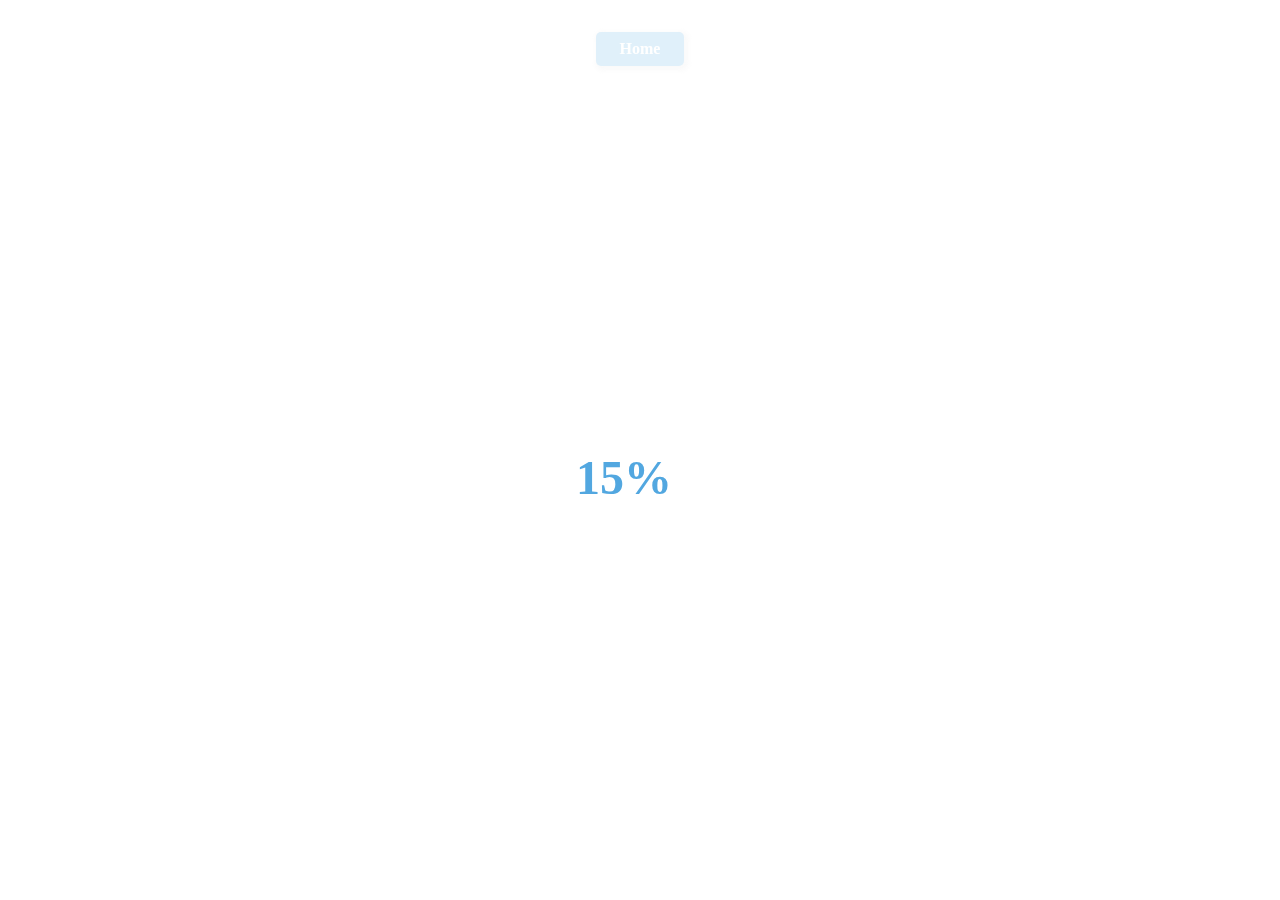
<file: blurry-loading/index.html>
<!DOCTYPE html>
<html lang="en">
  <head>
    <meta charset="UTF-8" />
    <meta http-equiv="X-UA-Compatible" content="IE=edge" />
    <meta name="viewport" content="width=device-width, initial-scale=1.0" />
    <title>Blurry Loading</title>
    <link rel="stylesheet" href="main.css" />
  </head>
  <body>
    <footer>
      <a href="../index.html">Home</a>
    </footer>
    <script src="./script.js" defer></script>
  </body>
</html>
</file>
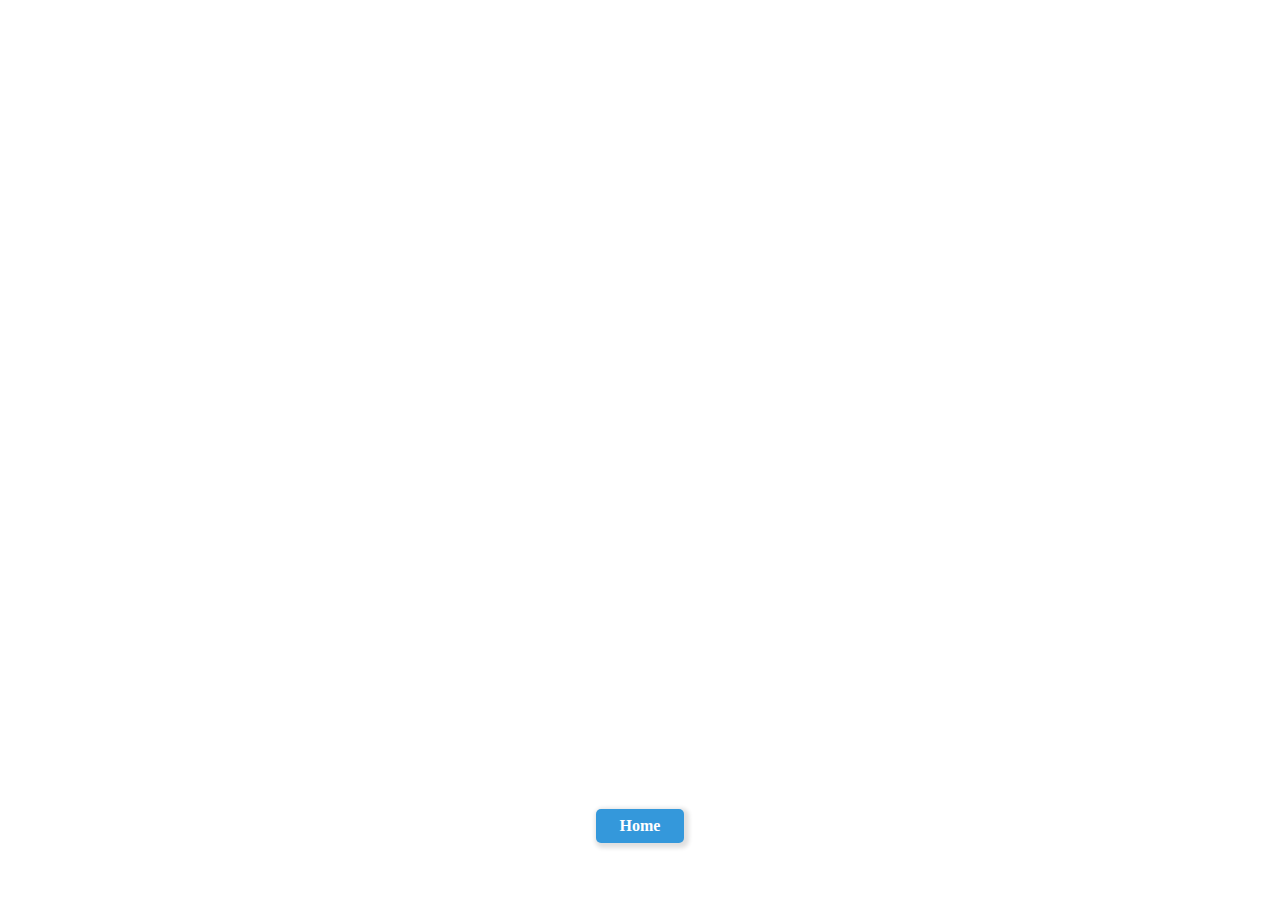
<file: expanding-cards/index.html>
<!DOCTYPE html>
<html lang="en">
  <head>
    <meta charset="UTF-8" />
    <meta http-equiv="X-UA-Compatible" content="IE=edge" />
    <meta name="viewport" content="width=device-width, initial-scale=1.0" />
    <title>Expanding Cards</title>
    <link rel="stylesheet" href="main.css" />
    <script src="script.js" defer></script>
  </head>
  <body>
    <div id="image-container">
      <article class="images is-click">
        <h3>Explore The World</h3>
      </article>
      <article class="images">
        <h3>Wild Forest</h3>
      </article>
      <article class="images">
        <h3>Sunny Beach</h3>
      </article>
      <article class="images">
        <h3>City on Winter</h3>
      </article>
      <article class="images">
        <h3>Mountains - Clouds</h3>
      </article>
    </div>
    <footer>
      <a href="../index.html">Home</a>
    </footer>
  </body>
</html>
</file>
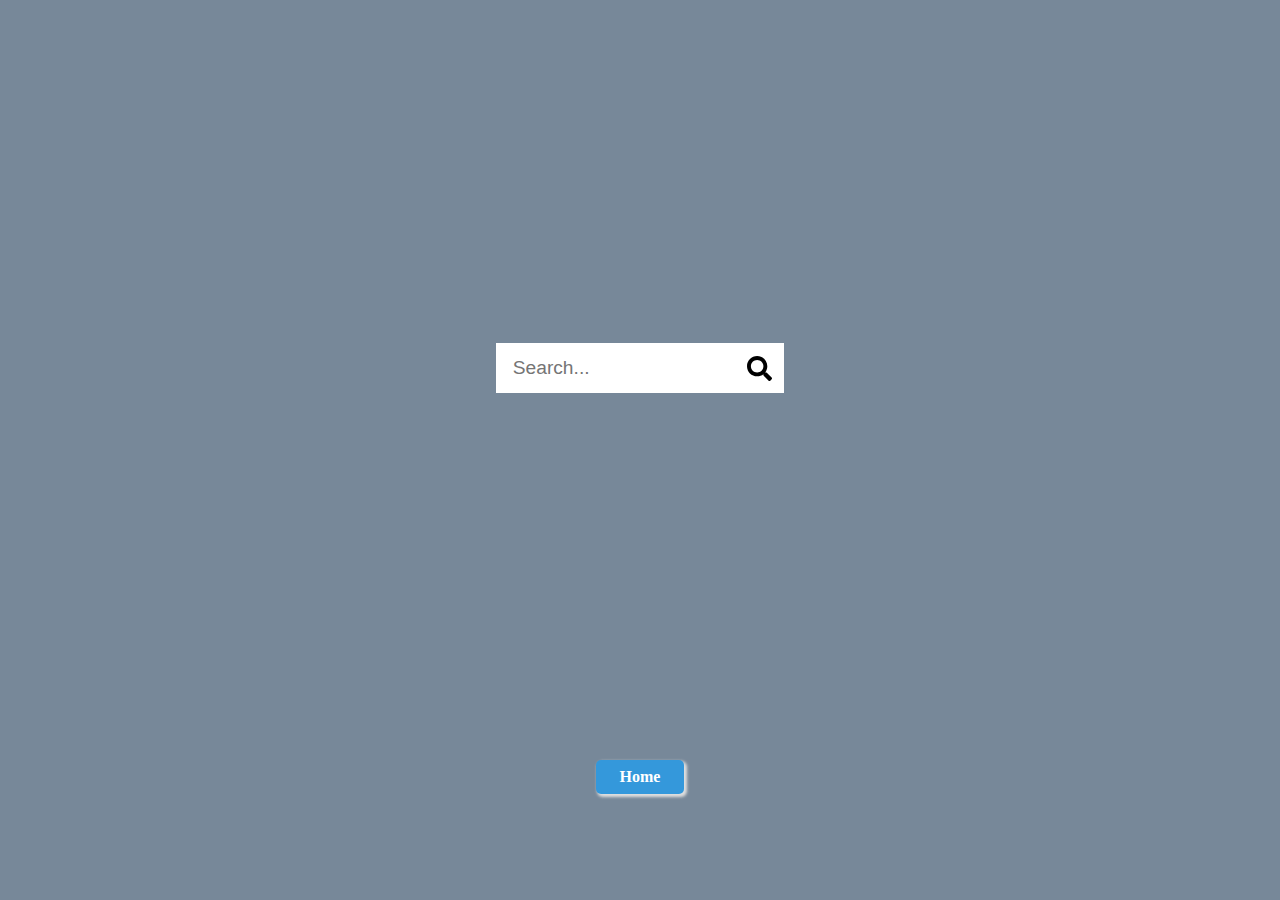
<file: hidden-search/index.html>
<!DOCTYPE html>
<html lang="en">
  <head>
    <meta charset="UTF-8" />
    <meta http-equiv="X-UA-Compatible" content="IE=edge" />
    <meta name="viewport" content="width=device-width, initial-scale=1.0" />
    <title>Hidden Search Widget</title>
    <link rel="stylesheet" href="main.css" />
  </head>
  <body>
    <div class="main">
      <div class="group">
        <input type="text" class="group__input" placeholder="Search..." />
        <div class="group__logo">
          <img src="./search-solid.svg" alt="" class="group__image" />
        </div>
      </div>
    </div>
    <footer>
      <a href="../index.html">Home</a>
    </footer>
    <script src="./script.js" defer></script>
  </body>
</html>
</file>
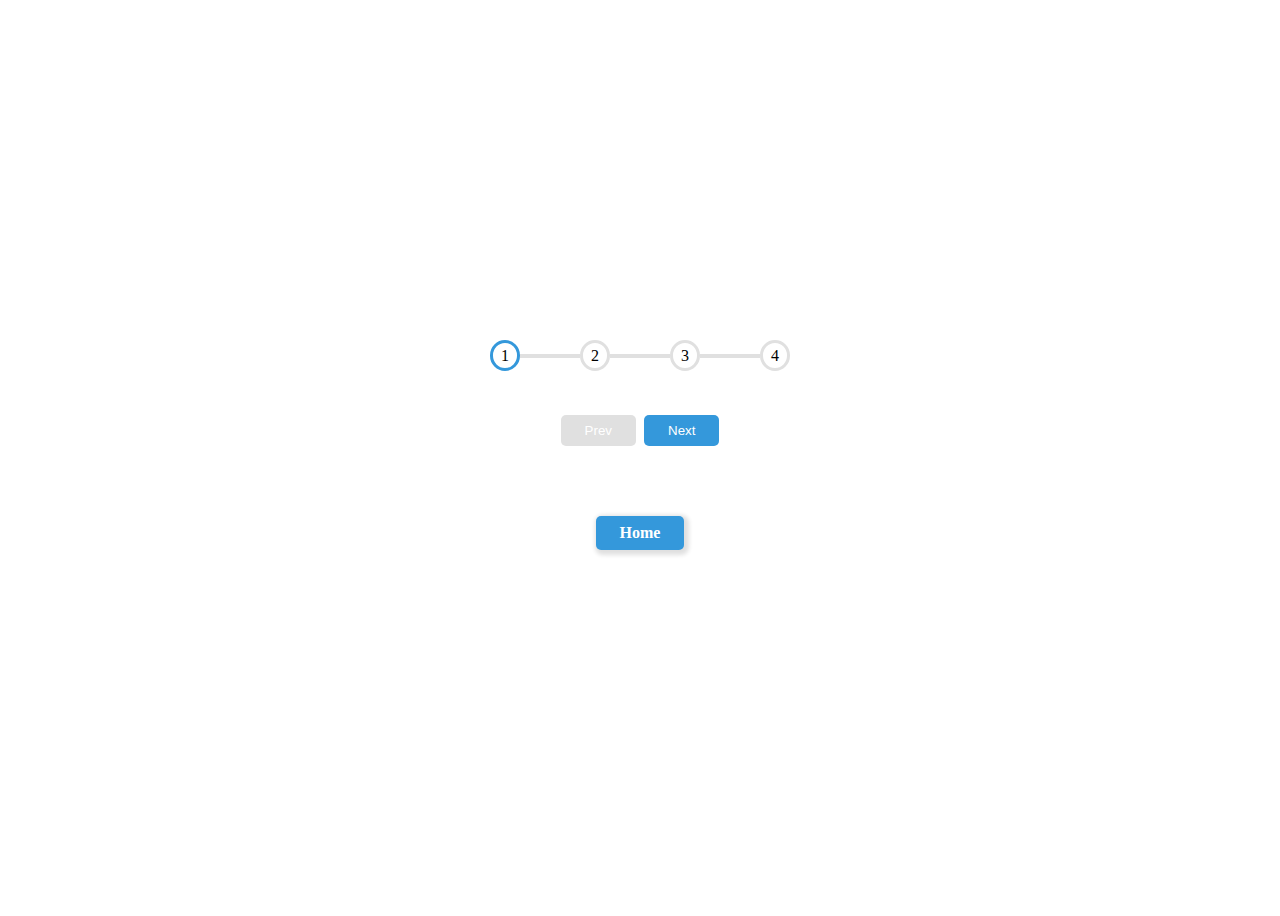
<file: progress-steps/index.html>
<!DOCTYPE html>
<html lang="en">
  <head>
    <meta charset="UTF-8" />
    <meta http-equiv="X-UA-Compatible" content="IE=edge" />
    <meta name="viewport" content="width=device-width, initial-scale=1.0" />
    <title>Progress Steps</title>
    <link rel="stylesheet" href="main.css" />
    <script src="./script.js" defer></script>
  </head>
  <body>
    <div class="container">
      <div class="steps-container">
        <span class="steps-mark is-selected">1</span>
        <span class="steps-line"></span>
        <span class="steps-mark">2</span>
        <span class="steps-line"></span>
        <span class="steps-mark">3</span>
        <span class="steps-line"></span>
        <span class="steps-mark">4</span>
      </div>
      <div class="button-container">
        <button id="prev" class="is-disabled">Prev</button>
        <button id="next">Next</button>
      </div>
    </div>
    <footer>
      <a href="../index.html">Home</a>
    </footer>
  </body>
</html>
</file>
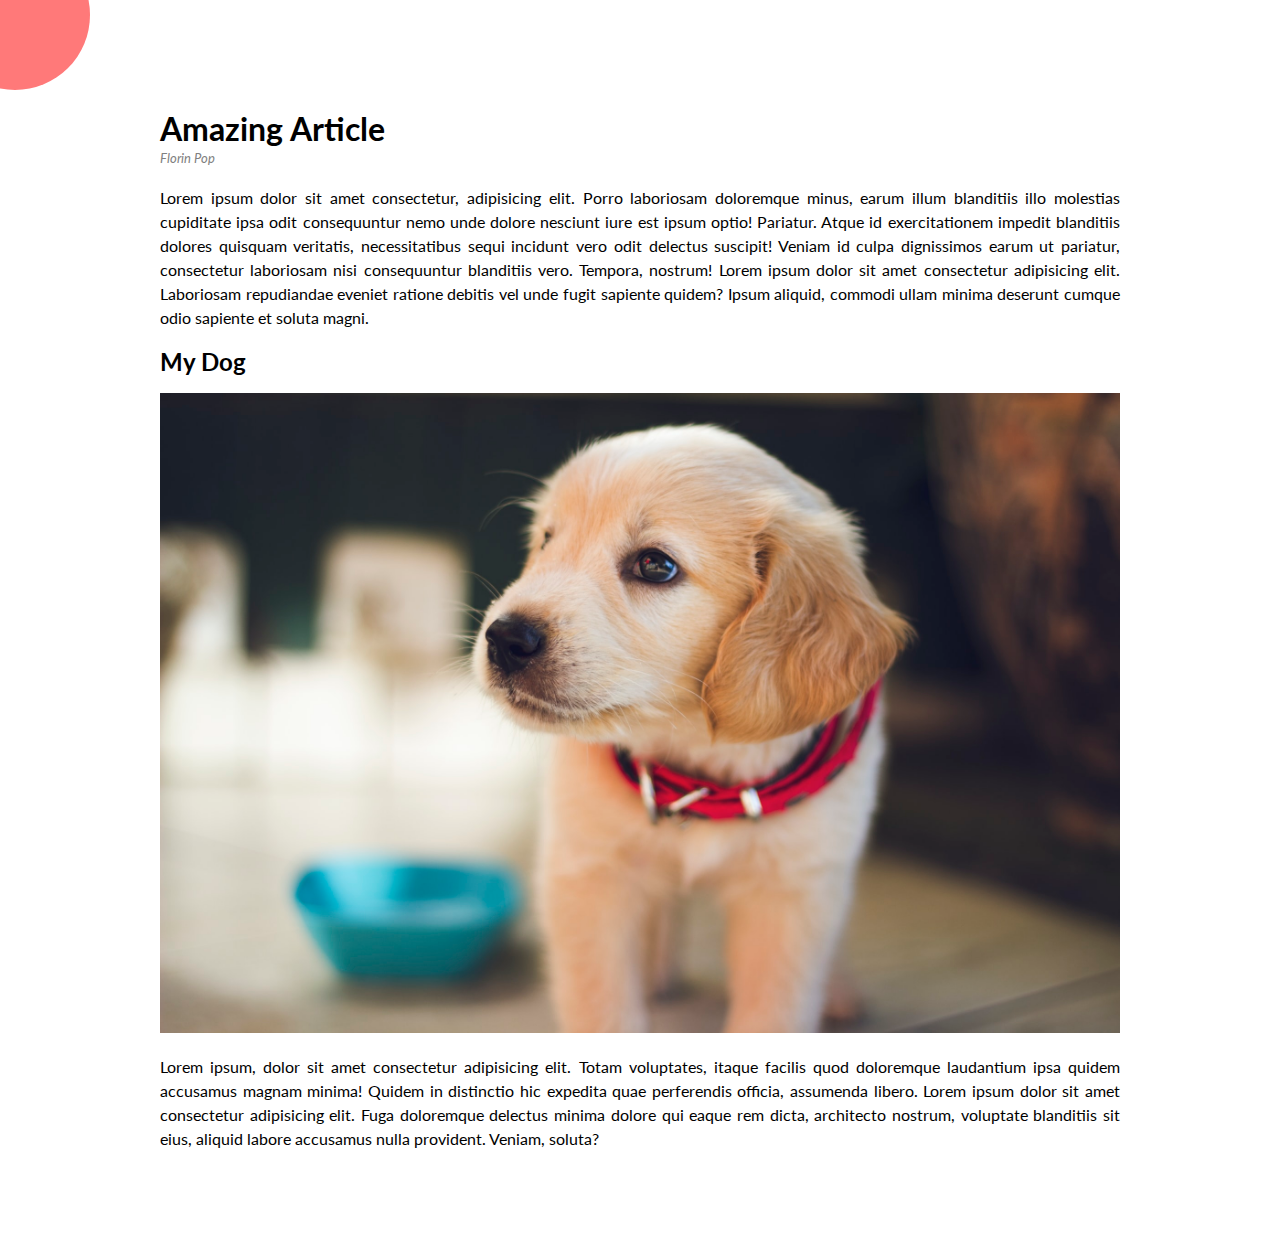
<file: rotating-nav/index.html>
<!DOCTYPE html>
<html lang="en">
  <head>
    <meta charset="UTF-8" />
    <meta http-equiv="X-UA-Compatible" content="IE=edge" />
    <meta name="viewport" content="width=device-width, initial-scale=1.0" />
    <title>Rotating Nav</title>
    <link rel="preconnect" href="https://fonts.googleapis.com" />
    <link rel="preconnect" href="https://fonts.gstatic.com" crossorigin />
    <link
      href="https://fonts.googleapis.com/css2?family=Lato:wght@400;700&display=swap"
      rel="stylesheet"
    />
    <link rel="stylesheet" href="main.css" />
    <link
      rel="stylesheet"
      href="https://use.fontawesome.com/releases/v5.15.3/css/all.css"
      integrity="sha384-SZXxX4whJ79/gErwcOYf+zWLeJdY/qpuqC4cAa9rOGUstPomtqpuNWT9wdPEn2fk"
      crossorigin="anonymous"
    />
  </head>
  <body>
    <main>
      <article class="article-container">
        <h1 class="article-title">Amazing Article</h1>
        <p class="article-title-subtext">Florin Pop</p>
        <p class="article-text">
          Lorem ipsum dolor sit amet consectetur, adipisicing elit. Porro
          laboriosam doloremque minus, earum illum blanditiis illo molestias
          cupiditate ipsa odit consequuntur nemo unde dolore nesciunt iure est
          ipsum optio! Pariatur. Atque id exercitationem impedit blanditiis
          dolores quisquam veritatis, necessitatibus sequi incidunt vero odit
          delectus suscipit! Veniam id culpa dignissimos earum ut pariatur,
          consectetur laboriosam nisi consequuntur blanditiis vero. Tempora,
          nostrum! Lorem ipsum dolor sit amet consectetur adipisicing elit.
          Laboriosam repudiandae eveniet ratione debitis vel unde fugit sapiente
          quidem? Ipsum aliquid, commodi ullam minima deserunt cumque odio
          sapiente et soluta magni.
        </p>
        <h2 class="article-subtitle">My Dog</h2>
        <img src="./littledog.jpg" alt="little dog" class="article-img" />
        <p class="article-text">
          Lorem ipsum, dolor sit amet consectetur adipisicing elit. Totam
          voluptates, itaque facilis quod doloremque laudantium ipsa quidem
          accusamus magnam minima! Quidem in distinctio hic expedita quae
          perferendis officia, assumenda libero. Lorem ipsum dolor sit amet
          consectetur adipisicing elit. Fuga doloremque delectus minima dolore
          qui eaque rem dicta, architecto nostrum, voluptate blanditiis sit
          eius, aliquid labore accusamus nulla provident. Veniam, soluta?
        </p>
      </article>
    </main>
    <nav class="navegation">
      <p class="links"><i class="fas fa-home"></i> HOME</p>
      <p class="links"><i class="fas fa-user"></i>ABOUT</p>
      <p class="links"><i class="fas fa-envelope"></i>CONTACT</p>
    </nav>
    <div class="menu">
      <div>
        <i class="fas fa-times"></i>
      </div>
      <div>
        <i class="fas fa-bars"></i>
      </div>
    </div>
    <script src="script.js" defer></script>
  </body>
</html>
</file>
<file: blurry-loading/main.css>
html{
  --img-url:url('https://images.unsplash.com/photo-1576161787924-01bb08dad4a4?ixlib=rb-1.2.1&ixid=eyJhcHBfaWQiOjEyMDd9&auto=format&fit=crop&w=2104&q=80')
  no-repeat center center/cover'
}

body{
  margin: 0;
  height: 100vh;
background: url('https://images.unsplash.com/photo-1576161787924-01bb08dad4a4?ixlib=rb-1.2.1&ixid=eyJhcHBfaWQiOjEyMDd9&auto=format&fit=crop&w=2104&q=80') no-repeat center center/cover;
}

.blurry__container{
  width: 100vw;
  height: 100vh;
  display: flex;
  top: 0;
  z-index: 2;
}
.blurry__counter{
  font-size: 3rem;
  font-weight: 700;
  color: #3498db;
  position: absolute;
  top: 50%;
  left: 45%;
  z-index: 3;
}

footer {
  padding: 2rem 0 0;
  display: flex;
  align-items: flex-end;
  justify-content: center;
}
footer > a {
  text-decoration: none;
  color: black;
  padding: 0.5rem 1.5rem;
  background-color: #3498db;
  border-radius: 5px;
  color: white;
  font-weight: 700;
  box-shadow: 2px 2px 4px 3px #e0e0e0;
}
</file>
<file: expanding-cards/main.css>
body {
  height: 100vh;
  display: flex;
  flex-direction: column;
  align-items: center;
  justify-content: center;
  margin: 0;
}

#image-container {
  width: 90vw;
  height: 80%;
  display: flex;
}

.images {
  flex: 0 0;
  flex-basis: calc(12% - 1rem);
  transition: flex-basis 1s ease-in-out;
  background-size: cover;
  border-radius: 50px;
  margin: 0 0.5rem;
  display: flex;
}
.images:first-child {
  background-image: url("https://images.unsplash.com/photo-1558979158-65a1eaa08691?ixlib=rb-1.2.1&ixid=eyJhcHBfaWQiOjEyMDd9&auto=format&fit=crop&w=1350&q=80");
}
.images:nth-child(2) {
  background-image: url("https://images.unsplash.com/photo-1572276596237-5db2c3e16c5d?ixlib=rb-1.2.1&ixid=eyJhcHBfaWQiOjEyMDd9&auto=format&fit=crop&w=1350&q=80");
}
.images:nth-child(3) {
  background-image: url("https://images.unsplash.com/photo-1507525428034-b723cf961d3e?ixlib=rb-1.2.1&ixid=eyJhcHBfaWQiOjEyMDd9&auto=format&fit=crop&w=1353&q=80");
}
.images:nth-child(4) {
  background-image: url("https://images.unsplash.com/photo-1551009175-8a68da93d5f9?ixlib=rb-1.2.1&ixid=eyJhcHBfaWQiOjEyMDd9&auto=format&fit=crop&w=1351&q=80");
}
.images:last-child {
  background-image: url("https://images.unsplash.com/photo-1549880338-65ddcdfd017b?ixlib=rb-1.2.1&ixid=eyJhcHBfaWQiOjEyMDd9&auto=format&fit=crop&w=1350&q=80");
}

.images > h3 {
  color: white;
  font-size: 0.1rem;
  align-self: flex-end;
  margin-left: 1rem;
  opacity: 0;
}

.is-click {
  flex-basis: 50%;
  transition: flex-basis 1s ease-in-out;
}
.is-click > h3 {
  display: block;
  opacity: 1;
  font-size: 1.5rem;
  transition: opacity 2s ease;
}

@media screen and (min-width: 720px) {
  .images {
    flex-basis: calc(8% - 1rem);
  }
  .is-click {
    flex-basis: 65%;
  }
}

footer {
  padding: 2rem 0 0;
  display: flex;
  align-items: flex-end;
  justify-content: center;
}
footer > a {
  text-decoration: none;
  color: black;
  padding: 0.5rem 1.5rem;
  background-color: #3498db;
  border-radius: 5px;
  color: white;
  font-weight: 700;
  box-shadow: 2px 2px 4px 3px #e0e0e0;
}
</file>
<file: hidden-search/main.css>
body {
  background-color: lightslategray;
  display: flex;
  flex-direction: column;
  align-items: center;
}
.main {
  height: 80vh;
  display: flex;
  align-items: center;
  justify-content: center;
}
.group {
  height: 50px;
  display: flex;
  justify-content: center;
}

.group__input {
  width: 70%;
  outline: none;
  border: 1px solid white;
  padding: 0 0 0 1rem;
  font-size: 1.2rem;
  transform-origin: right;
  transform: scaleX(1);
  transition: transform 0.3s ease-out;
}

.group__logo {
  width: 50px;
  display: flex;
  align-items: center;
  justify-content: center;
  background-color: white;
}
.group__image {
  width: 25px;
  height: 25px;
}

.show {
  width: 0;
  transform: scaleX(0);
  transition: all 0.3s ease;
}

/*-----------------------Footer-------------------*/
footer {
  padding: 2rem 0 0;
  display: flex;
  align-items: flex-end;
  justify-content: center;
}
footer > a {
  text-decoration: none;
  color: black;
  padding: 0.5rem 1.5rem;
  background-color: #3498db;
  border-radius: 5px;
  color: white;
  font-weight: 700;
  box-shadow: 2px 2px 3px 1px #e0e0e0;
}
</file>
<file: progress-steps/main.css>
html {
  --full-line: #3498db;
  --empty-line: #e0e0e0;
}

body {
  height: 100vh;
  display: flex;
  flex-direction: column;
  align-items: center;
  justify-content: center;
}

.container {
  width: 300px;
  height: 150px;
  /* border: 1px solid black; */
  display: flex;
  flex-direction: column;
}

.button-container,
.steps-container {
  flex: 1;
}
.steps-container {
  display: flex;
  align-items: center;
  justify-content: center;
}

.steps-container .steps-mark {
  padding: 0.2rem 0.5rem;
  border-radius: 50%;
  border: 3px solid var(--empty-line);
  transition: border-color 0.5s ease-out;
}

.steps-container .steps-line {
  flex: 1;
  border: 2px solid var(--empty-line);
  transition: border-color 0.5s ease-out;
}

.button-container {
  display: flex;
  align-items: center;
  justify-content: center;
}

.button-container > button {
  border: none;
  background-color: var(--full-line);
  padding: 0.5rem 1.5rem;
  border-radius: 5px;
  color: white;
}

.button-container > #prev {
  margin-right: 0.5rem;
}

.steps-container .is-selected {
  border: 3px solid var(--full-line);
  transition: border-color 0.5s ease-out;
}

.button-container .is-disabled {
  background-color: var(--empty-line);
}

footer {
  padding: 3rem;
  display: flex;
  align-items: flex-end;
  justify-content: center;
}
footer > a {
  text-decoration: none;
  color: black;
  padding: 0.5rem 1.5rem;
  background-color: var(--full-line);
  border-radius: 5px;
  color: white;
  font-weight: 700;
  box-shadow: 2px 2px 4px 3px var(--empty-line);
}
</file>
<file: rotating-nav/main.css>
:root {
  --background-color: #333;
  --secondary-bg-color: white;
  --nav-color: #ff7979;
}
body {
  background-color: var(--background-color);
  margin: 0;
  font-family: "Lato", sans-serif;
  line-height: 1.5rem;
}
main {
  min-height: 100vh;
  background-color: var(--secondary-bg-color);
  padding: 7rem 0 5rem;
  transition: transform 1s ease-in-out;
  transform-origin: top left;
}
.article-container {
  margin: 0 auto;
  width: 75%;
}
.article-title {
  font-size: 2rem;
  margin: 0.3rem 0;
}
.article-title-subtext {
  margin: 0.3rem 0;
  font-size: 0.8rem;
  color: gray;
  font-style: italic;
}
.article-text {
  text-align: justify;
}
.article-img {
  width: 100%;
}

.navegation {
  position: fixed;
  top: 60%;
  color: var(--secondary-bg-color);
}
.links {
  margin: 2rem 0;
  transition: transform 1s ease;
  transform: translateX(-6rem);
}
.links > i {
  margin-right: 0.5rem;
  font-size: 1.5rem;
}

.menu {
  width: 150px;
  height: 150px;
  background-color: var(--nav-color);
  position: absolute;
  top: -60px;
  left: -60px;
  z-index: 10;
  border-radius: 50%;
  display: grid;
  grid-template-columns: 1fr 1fr;
  grid-template-rows: 1fr 1fr;
  grid-template-areas:
    "empty empty"
    "menu ex";
  transition: transform 1s ease-in-out;
  color: var(--secondary-bg-color);
}
.menu > div {
  font-size: 1.6rem;
  cursor: pointer;
}

.menu > div:first-child {
  grid-area: menu;
  padding: 0.7rem 0 0 2.5rem;
}
.menu > div:last-child {
  grid-area: ex;
  padding: 1rem 0 0 1rem;
}
.rotate {
  transform: rotate(-90deg);
  transition: transform 0.6s ease-in;
}
.rotate-container {
  transform: rotate(-20deg);
  transition: transform 0.6s ease-in;
}

.translate:first-child {
  transform: translateX(1rem);
  transition: transform 1s ease;
}
.translate:nth-child(2) {
  transform: translateX(2.5rem);
  transition: transform 1.2s ease;
}
.translate:last-child {
  transform: translateX(3.5rem);
  transition: transform 1.5s ease;
}
</file>
